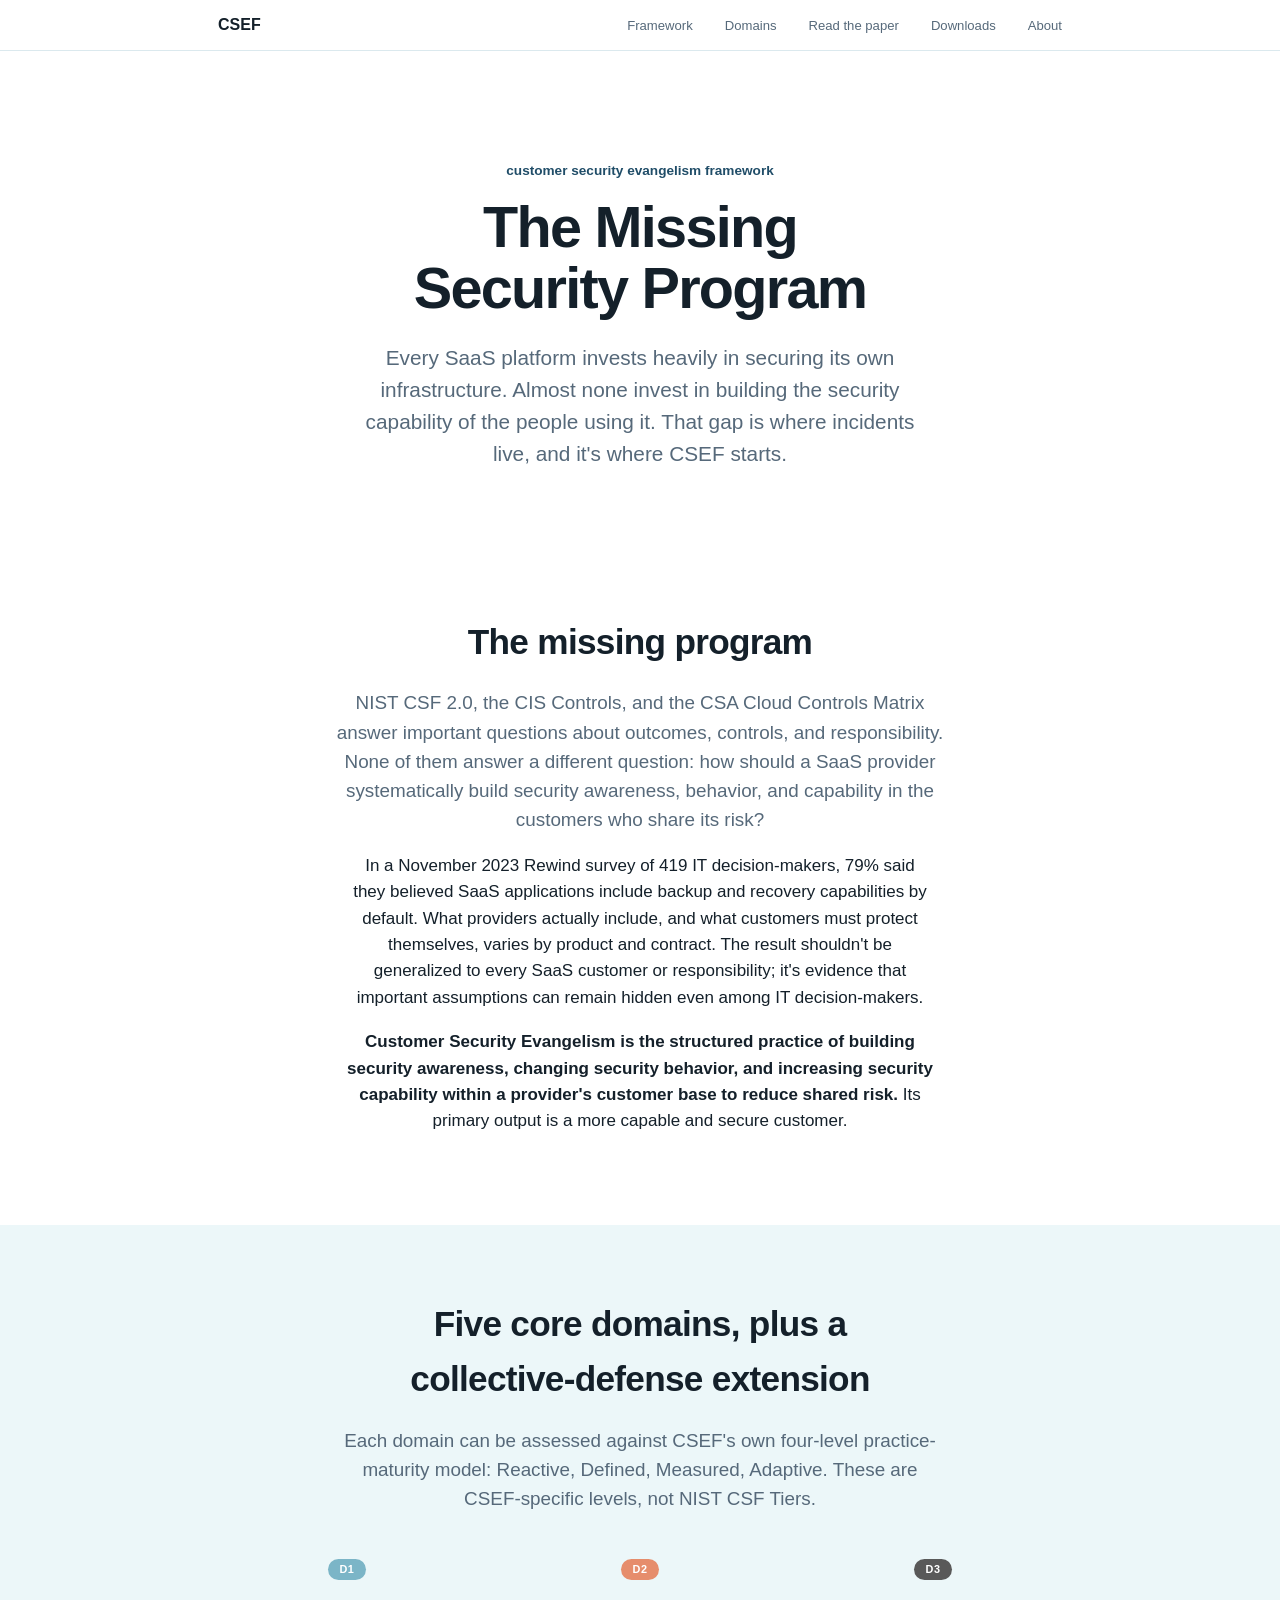
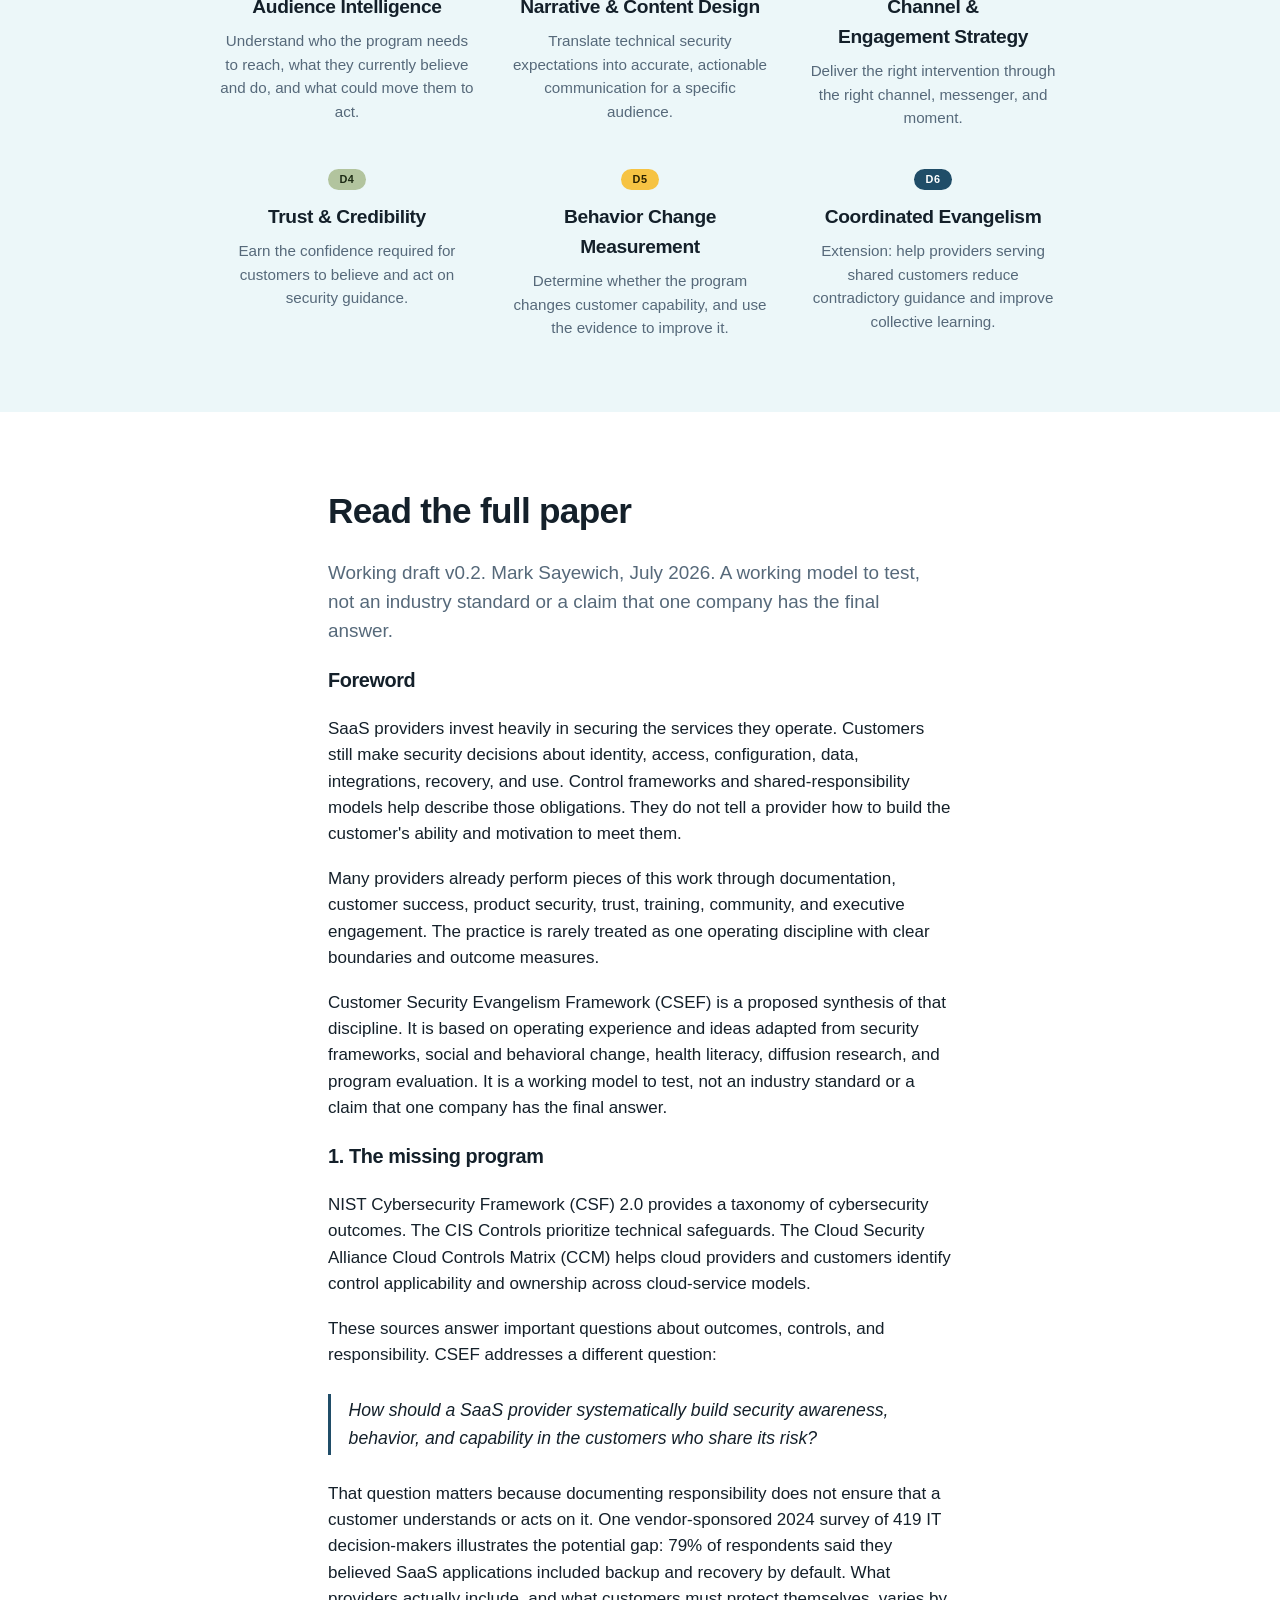
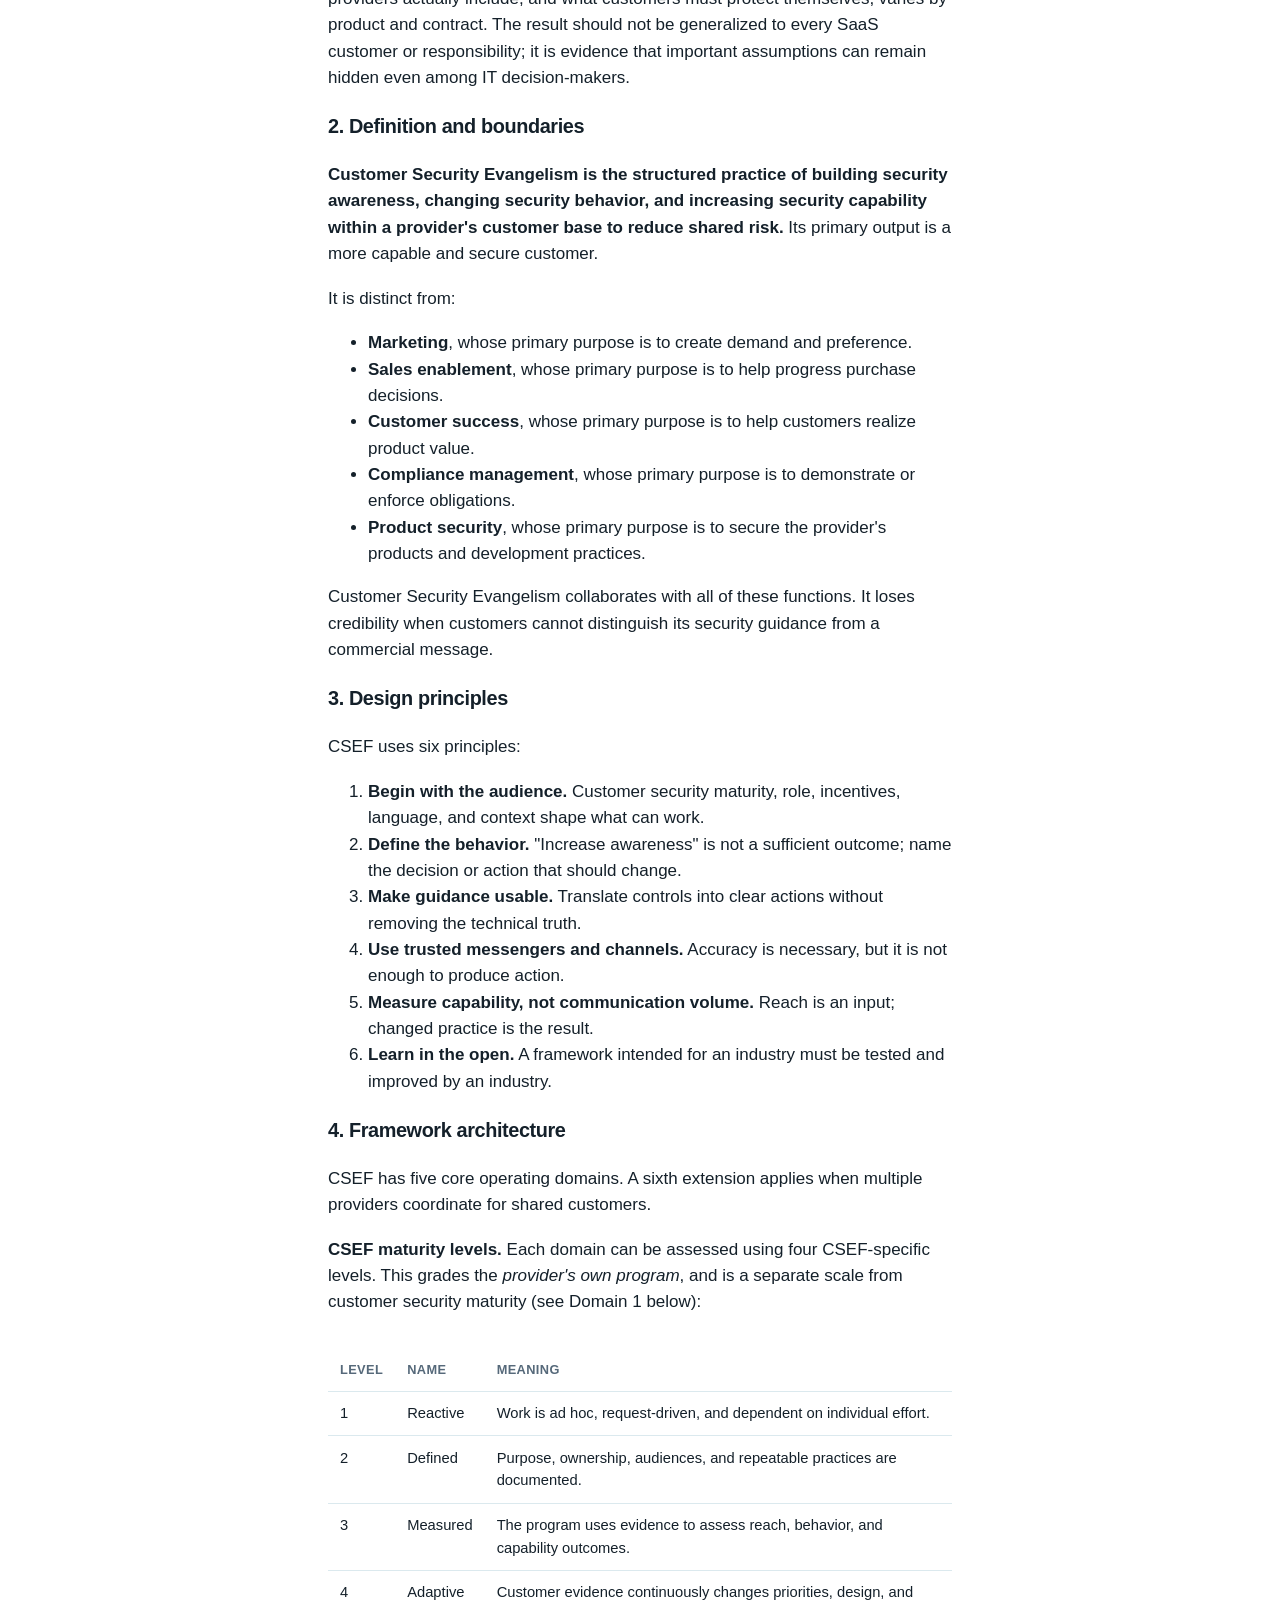
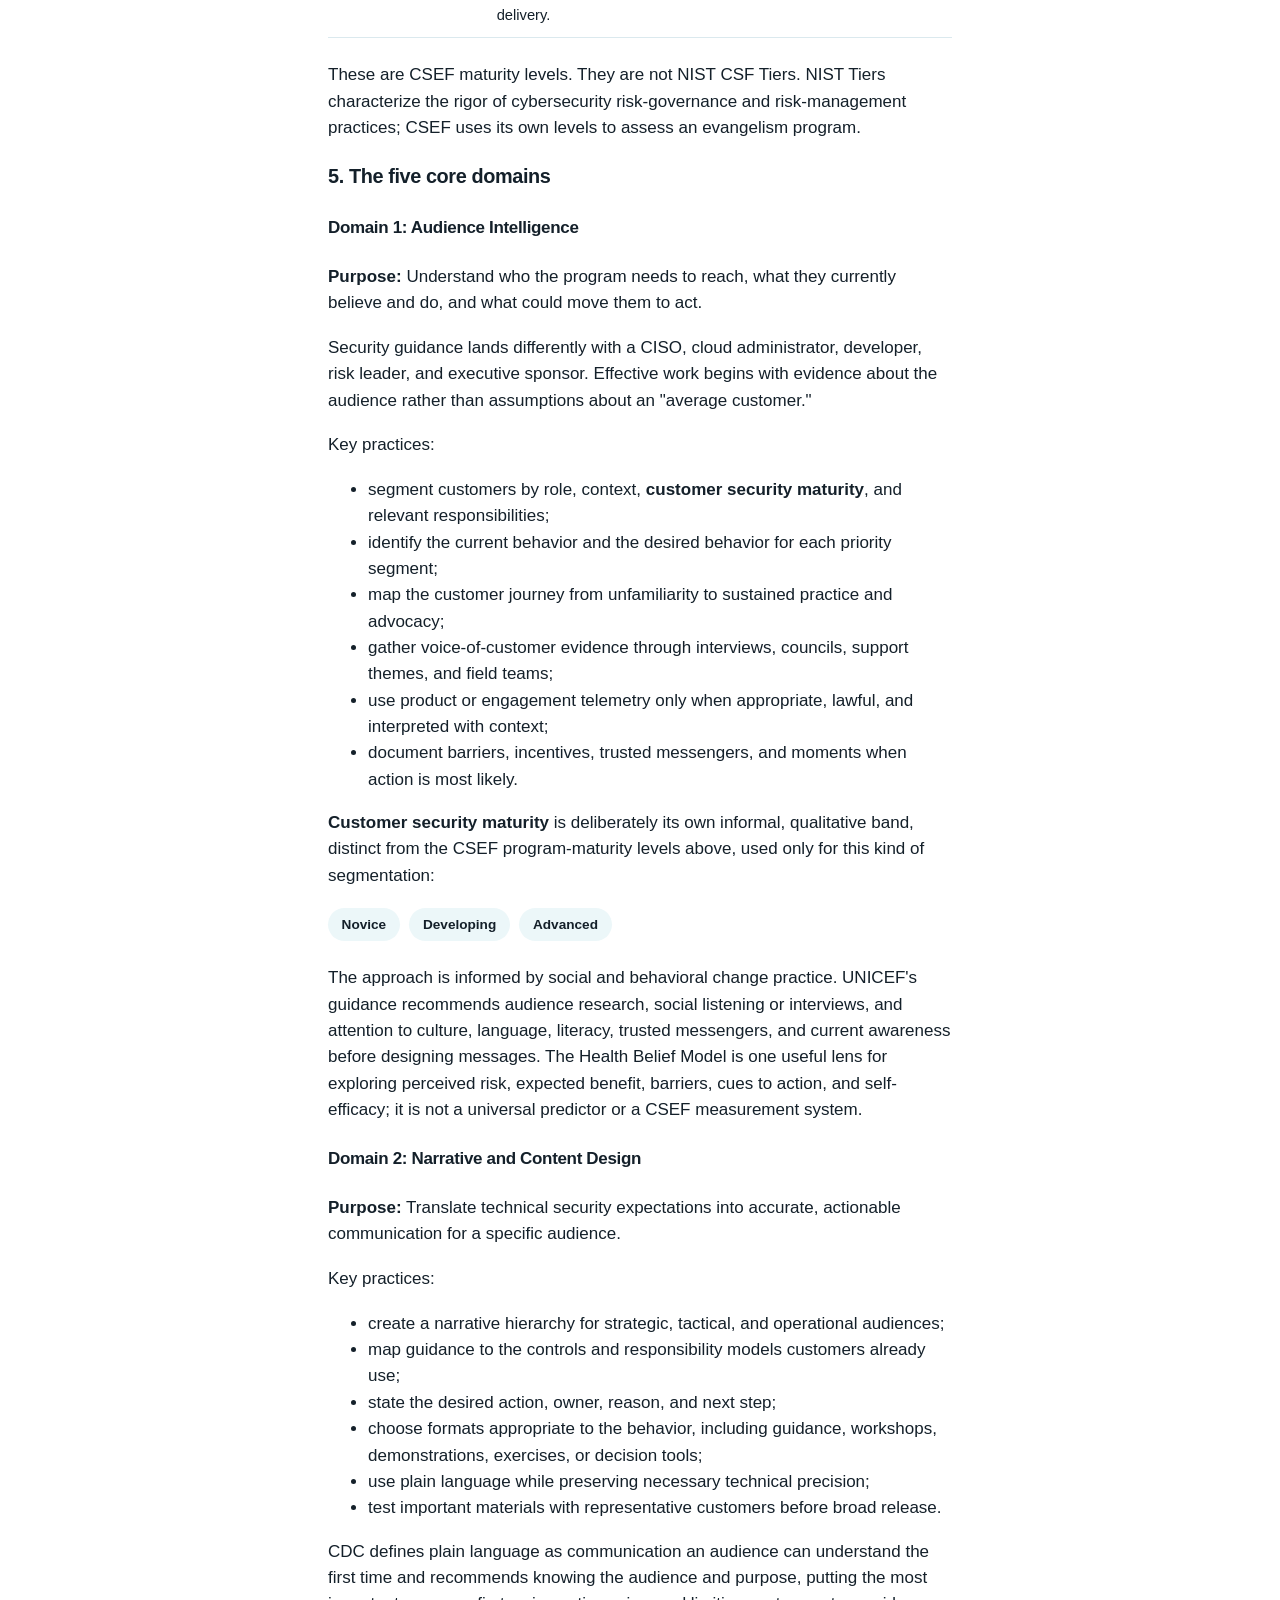
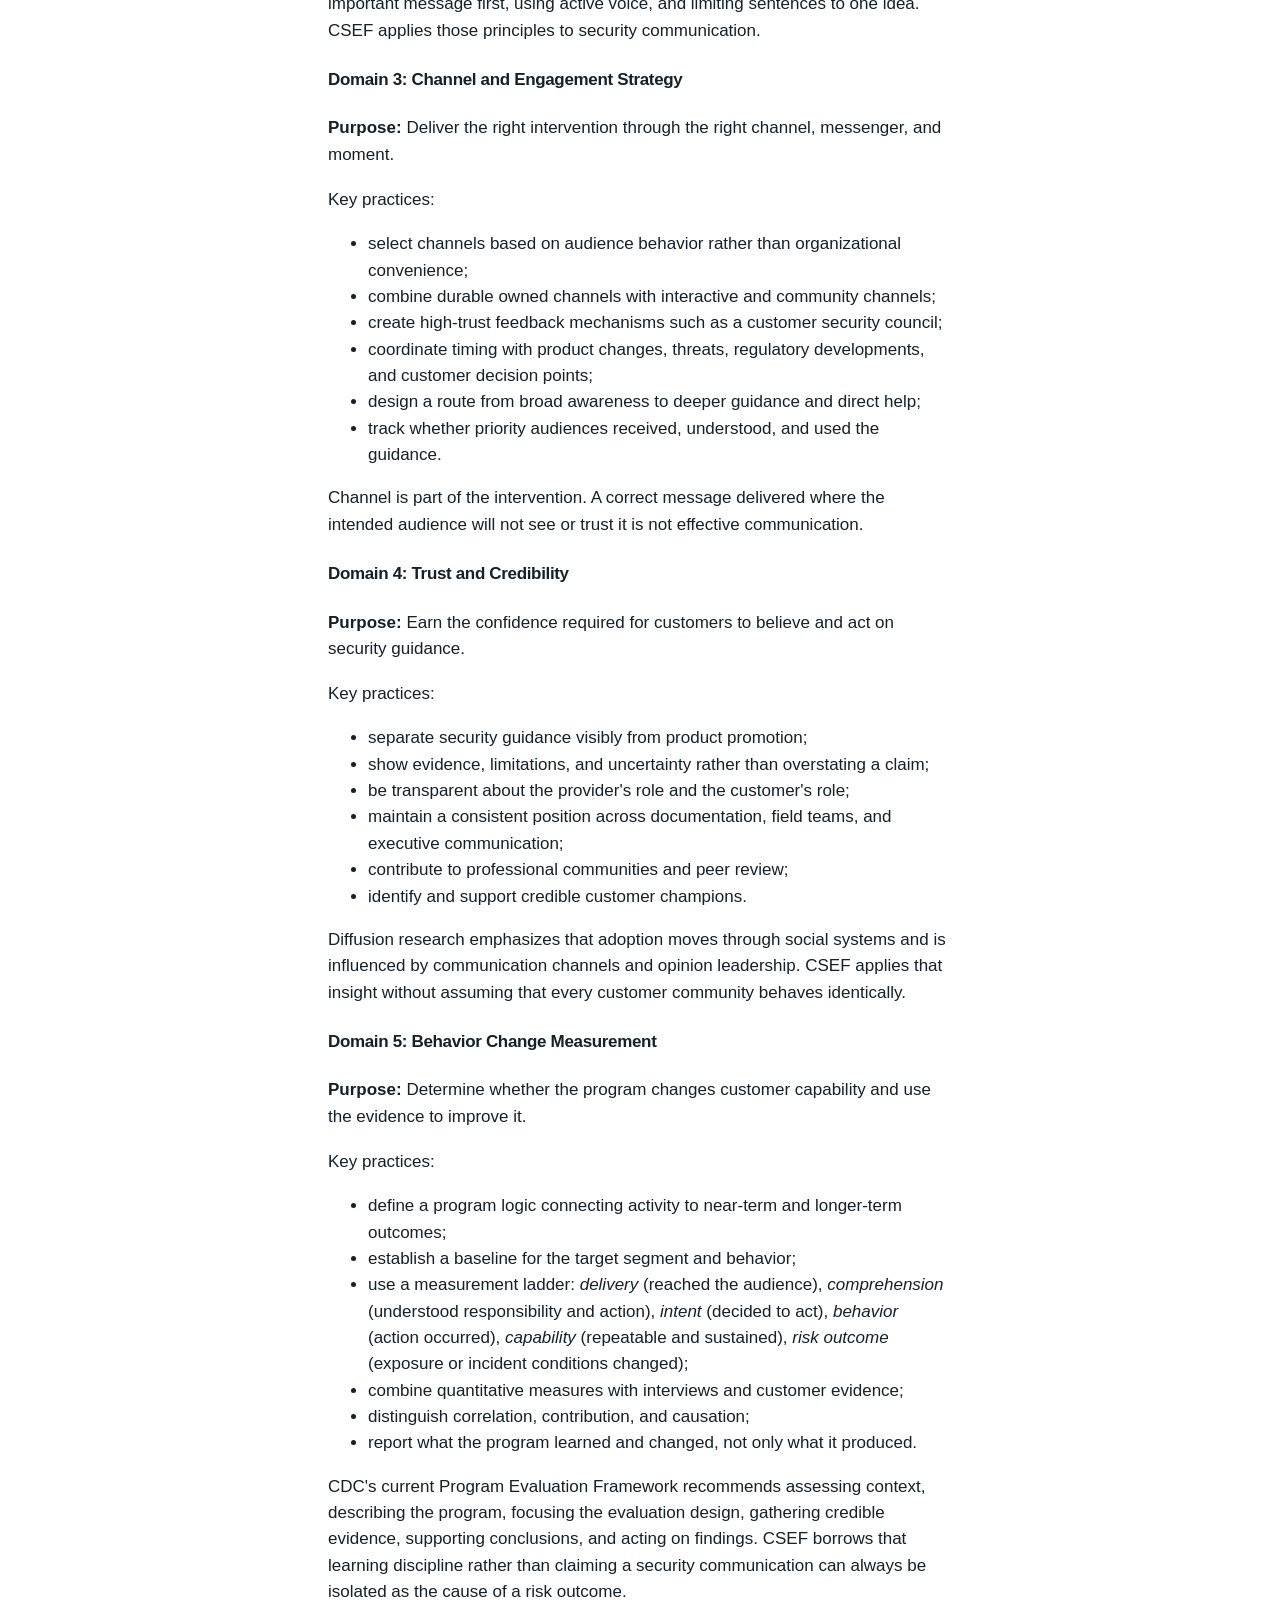
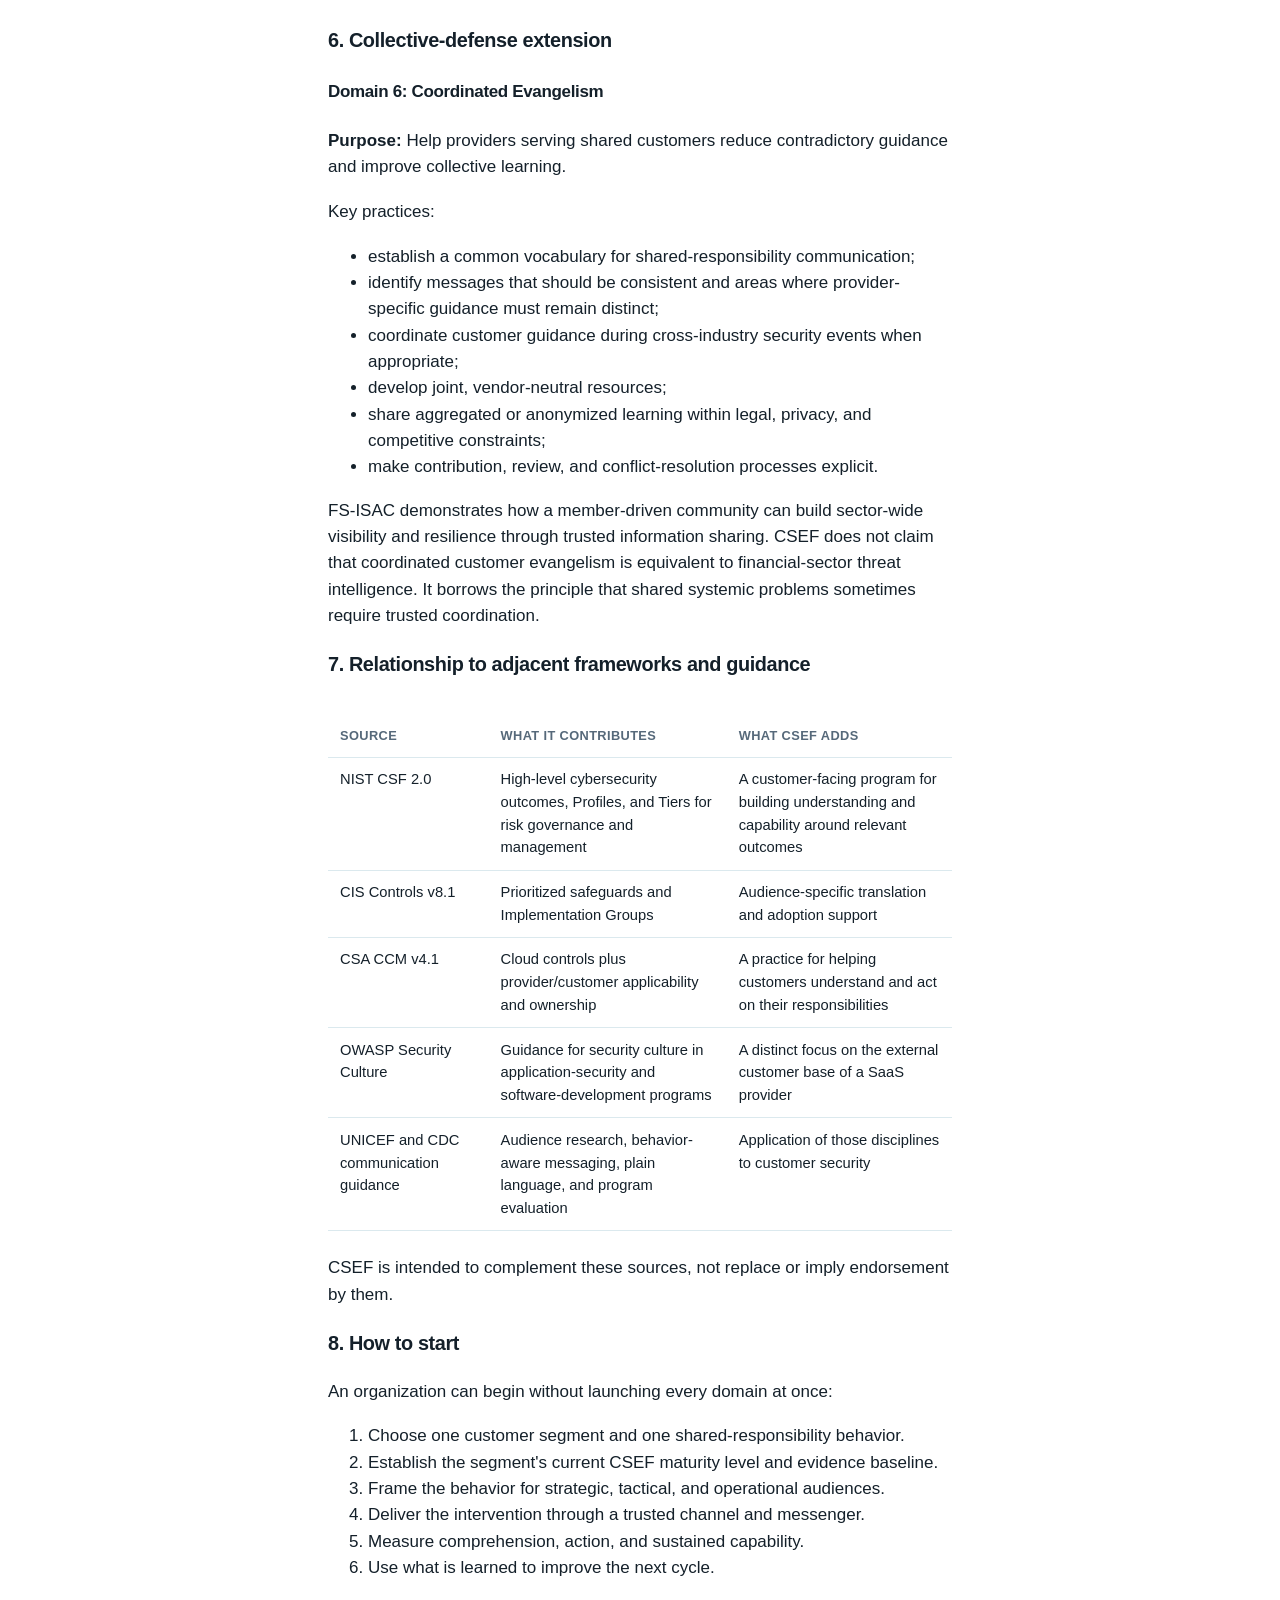
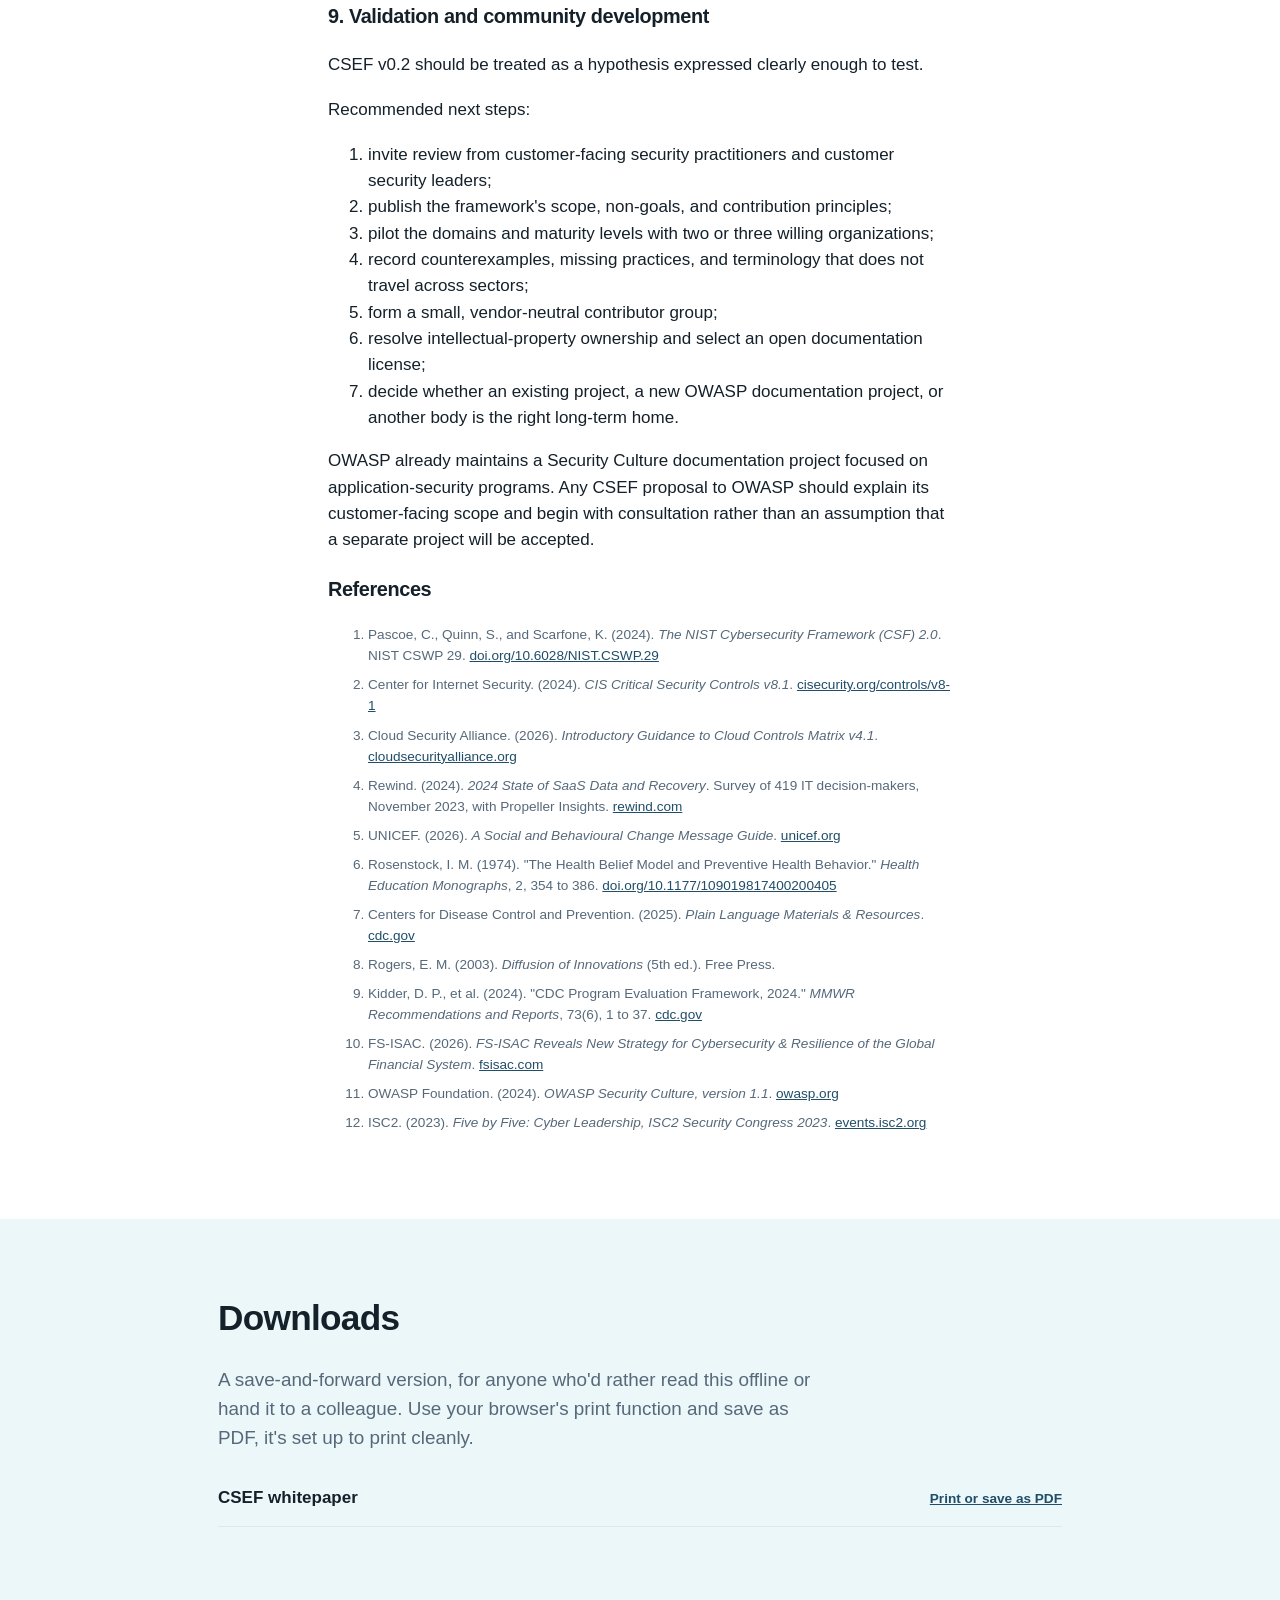
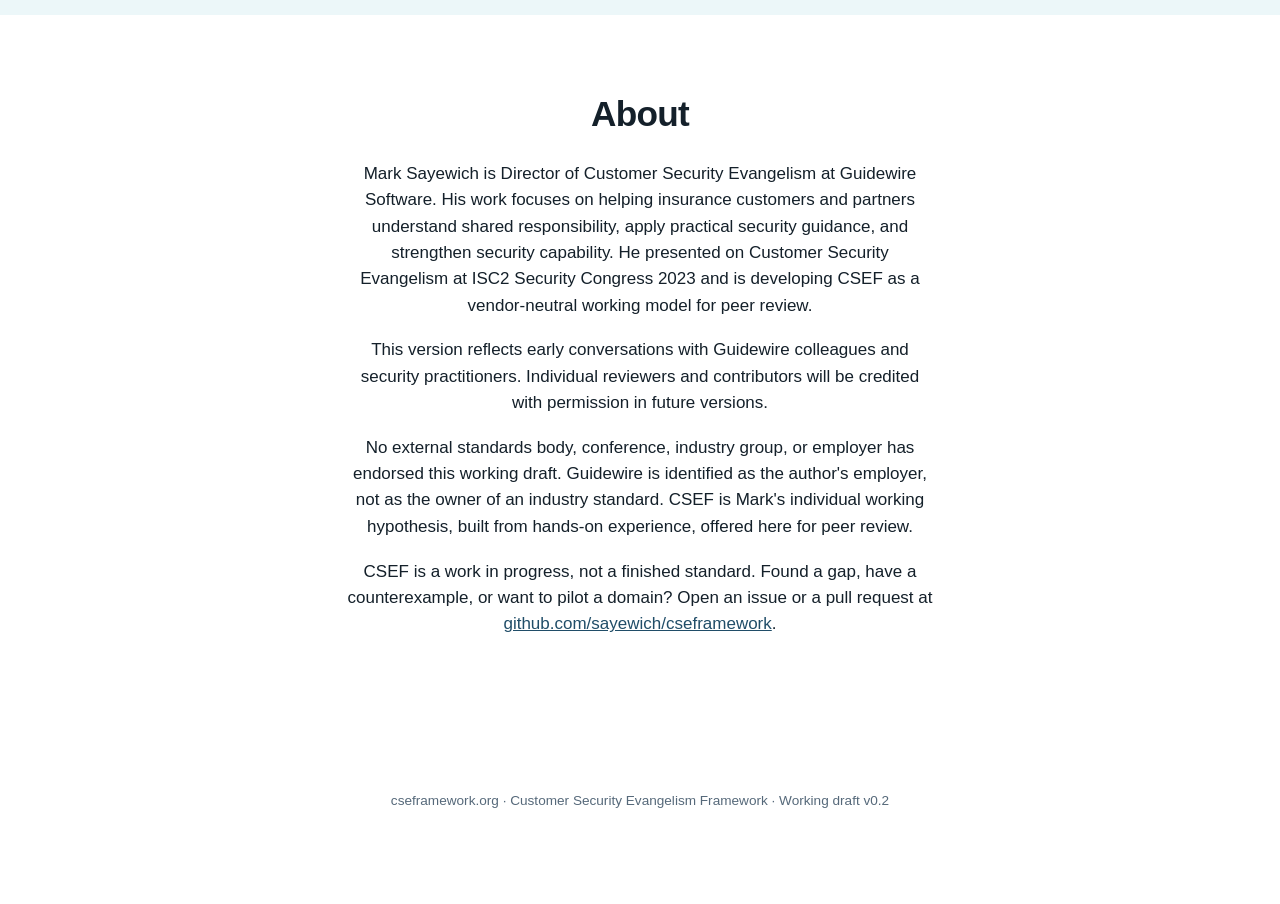
<file: index.html>
<!doctype html>
<html lang="en">
<head>
<meta charset="utf-8">
<meta name="viewport" content="width=device-width, initial-scale=1">
<title>CSEF: Customer Security Evangelism Framework</title>
<meta name="description" content="A practical model for building security capability across the SaaS shared-responsibility line. Five operating domains, a maturity model, and a measurement approach, offered as a working hypothesis for peer review.">
<link rel="canonical" href="https://cseframework.org/">
<script type="application/ld+json">
{
  "@context": "https://schema.org",
  "@type": "CreativeWork",
  "name": "Customer Security Evangelism Framework (CSEF)",
  "alternateName": "CSEF",
  "description": "A practical model for building security capability across the SaaS shared-responsibility line: five operating domains, a maturity model, and a measurement approach for building customer security awareness, behavior, and capability.",
  "author": {
    "@type": "Person",
    "name": "Mark Sayewich",
    "jobTitle": "Director of Customer Security Evangelism",
    "affiliation": {"@type": "Organization", "name": "Guidewire Software"}
  },
  "url": "https://cseframework.org/",
  "keywords": ["customer security evangelism", "SaaS shared responsibility", "security awareness", "behavior change", "security maturity model"],
  "isBasedOn": ["NIST CSF 2.0", "CIS Controls v8.1", "CSA CCM v4.1", "OWASP Security Culture"],
  "creativeWorkStatus": "Working draft v0.2, for peer review"
}
</script>
<style>
  :root {
    --bg: #ffffff;
    --surface: #ecf7f9;
    --text: #14202a;
    --text-muted: #56697a;
    --navy: #204d68;
    --blue: #7bb5c7;
    --coral: #e68d6c;
    --charcoal: #595959;
    --sage: #b2c49e;
    --gold: #f6c343;
    --border: #dbe9ee;
  }
  @media (prefers-color-scheme: dark) {
    :root:not([data-theme="light"]) {
      --bg: #0d1318;
      --surface: #16232a;
      --text: #e7edf1;
      --text-muted: #93a4b2;
      --navy: #7bb5c7;
      --border: #223038;
    }
  }
  :root[data-theme="dark"] {
    --bg: #0d1318;
    --surface: #16232a;
    --text: #e7edf1;
    --text-muted: #93a4b2;
    --navy: #7bb5c7;
    --border: #223038;
  }

  * { box-sizing: border-box; }
  html { scroll-behavior: smooth; }
  body {
    margin: 0; background: var(--bg); color: var(--text);
    font: 17px/1.55 -apple-system, "SF Pro Text", "Segoe UI", Roboto, sans-serif;
    -webkit-font-smoothing: antialiased;
  }
  h1, h2, h3, h4 { font-family: -apple-system, "SF Pro Display", "Segoe UI", sans-serif; font-weight: 600; letter-spacing: -.02em; text-wrap: balance; }
  a { color: var(--navy); }
  .wrap { max-width: 680px; margin: 0 auto; padding: 0 1.75rem; }
  .wide { max-width: 900px; }

  nav.topnav {
    position: sticky; top: 0; z-index: 10;
    background: color-mix(in srgb, var(--bg) 85%, transparent);
    backdrop-filter: blur(14px);
    border-bottom: 1px solid var(--border);
    padding: 1rem 0;
  }
  nav.topnav .wrap.wide { display: flex; align-items: center; gap: 2rem; }
  nav.topnav .brand { font: 600 1rem -apple-system, sans-serif; color: var(--text); text-decoration: none; margin-right: auto; }
  nav.topnav a.link { font: 500 .82rem -apple-system, sans-serif; color: var(--text-muted); text-decoration: none; }
  nav.topnav a.link:hover { color: var(--text); }

  header.hero { padding: 7rem 0 4.5rem; text-align: center; }
  header.hero .wrap { max-width: 780px; }
  header.hero .eyebrow {
    font: 600 .85rem -apple-system, sans-serif; color: var(--navy);
    margin: 0 0 1.2rem;
  }
  header.hero h1 { font-size: 3.6rem; line-height: 1.06; margin: 0 0 1.4rem; letter-spacing: -.03em; }
  header.hero p.tagline { font-size: 1.3rem; color: var(--text-muted); max-width: 48ch; margin: 0 auto; font-weight: 400; }

  section { padding: 4.5rem 0; }
  section.tinted { background: var(--surface); }
  section h2 { font-size: 2.2rem; margin: 0 0 1.2rem; text-align: center; }
  section p { margin: 0 0 1.15rem; }
  section p.lede { font-size: 1.18rem; color: var(--text-muted); max-width: 58ch; margin-left: auto; margin-right: auto; text-align: center; }
  #framework p:not(.lede), #about p { max-width: 62ch; margin-left: auto; margin-right: auto; }
  #framework, #about { text-align: center; }
  #paper h2, #downloads h2 { text-align: left; }
  #paper p.lede, #downloads p.lede { text-align: left; margin-left: 0; }

  .domain-grid {
    display: grid; grid-template-columns: repeat(auto-fit, minmax(220px, 1fr));
    gap: 2.2rem; margin-top: 2.6rem;
  }
  .domain-card { background: none; border: none; padding: 0; text-align: center; }
  .domain-card .tag {
    display: inline-block; font: 700 .68rem/1 -apple-system, sans-serif; letter-spacing: .05em;
    padding: .3rem .7rem; border-radius: 999px; margin-bottom: .8rem; color: #fff;
  }
  .domain-card h3 { font-size: 1.2rem; margin: 0 0 .45rem; }
  .domain-card p { font-size: .95rem; color: var(--text-muted); margin: 0; }
  .d1 .tag { background: var(--blue); } .d2 .tag { background: var(--coral); }
  .d3 .tag { background: var(--charcoal); } .d4 .tag { background: var(--sage); color: #1c2a14; }
  .d5 .tag { background: var(--gold); color: #2a2200; } .d6 .tag { background: var(--navy); }

  table { width: 100%; border-collapse: collapse; margin: 1rem 0 1.5rem; font-size: .92rem; }
  th, td { text-align: left; padding: .65rem .75rem; border-bottom: 1px solid var(--border); vertical-align: top; }
  th { color: var(--text-muted); font-weight: 600; font-size: .8rem; text-transform: uppercase; letter-spacing: .03em; }
  .wide-scroll { overflow-x: auto; }

  blockquote {
    margin: 1.6rem 0; padding: .2rem 0 .2rem 1.1rem; border-left: 3px solid var(--navy);
    color: var(--text); font-style: italic; font-size: 1.1rem;
  }

  .maturity-band { display: flex; gap: .6rem; flex-wrap: wrap; margin: 1rem 0 1.5rem; }
  .maturity-band span {
    font-size: .85rem; font-weight: 600; padding: .4rem .85rem; border-radius: 999px;
    background: var(--surface); color: var(--text);
  }

  .download-list { list-style: none; padding: 0; margin: 1rem 0; }
  .download-list li {
    display: flex; align-items: baseline; justify-content: space-between; gap: 1rem;
    padding: .9rem 0; border-bottom: 1px solid var(--border);
  }
  .download-list .name { font-weight: 600; }
  .download-list .status { font-size: .8rem; color: var(--text-muted); }

  footer.site-footer {
    padding: 3rem 0 5rem; color: var(--text-muted); font-size: .85rem; text-align: center;
  }
  footer.site-footer a { color: var(--text-muted); }

  code { font: .88em ui-monospace, "SF Mono", Menlo, monospace; background: var(--surface); padding: .1em .35em; border-radius: 3px; }
  .refs { font-size: .85rem; color: var(--text-muted); }
  .refs li { margin-bottom: .5rem; }

  .print-link {
    font: 600 .85rem -apple-system, sans-serif; color: var(--navy);
    background: none; border: none; padding: 0; cursor: pointer; text-decoration: underline;
  }

  @media print {
    nav.topnav, header.hero .eyebrow, #downloads, footer.site-footer { display: none; }
    section { padding: 1rem 0; break-inside: avoid; }
    section.tinted { background: none; }
    header.hero { padding: 1rem 0 2rem; text-align: left; }
    header.hero h1 { font-size: 2rem; }
    header.hero .wrap, #framework .wrap, #domains .wrap, #about .wrap { text-align: left; margin: 0; max-width: 100%; }
    section p.lede { text-align: left; margin-left: 0; }
    body { font-size: 12px; }
    a { color: var(--text); text-decoration: underline; }
  }
</style>
</head>
<body>

<nav class="topnav">
  <div class="wrap wide">
    <a class="brand" href="#top">CSEF</a>
    <a class="link" href="#framework">Framework</a>
    <a class="link" href="#domains">Domains</a>
    <a class="link" href="#paper">Read the paper</a>
    <a class="link" href="#downloads">Downloads</a>
    <a class="link" href="#about">About</a>
  </div>
</nav>

<header class="hero" id="top">
  <div class="wrap wide">
    <p class="eyebrow">customer security evangelism framework</p>
    <h1>The Missing Security Program</h1>
    <p class="tagline">Every SaaS platform invests heavily in securing its own infrastructure. Almost none invest in building the security capability of the people using it. That gap is where incidents live, and it's where CSEF starts.</p>
  </div>
</header>

<section id="framework">
  <div class="wrap wide">
    <h2>The missing program</h2>
    <p class="lede">NIST CSF 2.0, the CIS Controls, and the CSA Cloud Controls Matrix answer important questions about outcomes, controls, and responsibility. None of them answer a different question: how should a SaaS provider systematically build security awareness, behavior, and capability in the customers who share its risk?</p>
    <p>In a November 2023 Rewind survey of 419 IT decision-makers, 79% said they believed SaaS applications include backup and recovery capabilities by default. What providers actually include, and what customers must protect themselves, varies by product and contract. The result shouldn't be generalized to every SaaS customer or responsibility; it's evidence that important assumptions can remain hidden even among IT decision-makers.</p>
    <p><strong>Customer Security Evangelism is the structured practice of building security awareness, changing security behavior, and increasing security capability within a provider's customer base to reduce shared risk.</strong> Its primary output is a more capable and secure customer.</p>
  </div>
</section>

<section id="domains" class="tinted">
  <div class="wrap wide">
    <h2>Five core domains, plus a collective-defense extension</h2>
    <p class="lede">Each domain can be assessed against CSEF's own four-level practice-maturity model: Reactive, Defined, Measured, Adaptive. These are CSEF-specific levels, not NIST CSF Tiers.</p>
    <div class="domain-grid">
      <div class="domain-card d1"><span class="tag">D1</span><h3>Audience Intelligence</h3><p>Understand who the program needs to reach, what they currently believe and do, and what could move them to act.</p></div>
      <div class="domain-card d2"><span class="tag">D2</span><h3>Narrative &amp; Content Design</h3><p>Translate technical security expectations into accurate, actionable communication for a specific audience.</p></div>
      <div class="domain-card d3"><span class="tag">D3</span><h3>Channel &amp; Engagement Strategy</h3><p>Deliver the right intervention through the right channel, messenger, and moment.</p></div>
      <div class="domain-card d4"><span class="tag">D4</span><h3>Trust &amp; Credibility</h3><p>Earn the confidence required for customers to believe and act on security guidance.</p></div>
      <div class="domain-card d5"><span class="tag">D5</span><h3>Behavior Change Measurement</h3><p>Determine whether the program changes customer capability, and use the evidence to improve it.</p></div>
      <div class="domain-card d6"><span class="tag">D6</span><h3>Coordinated Evangelism</h3><p>Extension: help providers serving shared customers reduce contradictory guidance and improve collective learning.</p></div>
    </div>
  </div>
</section>

<section id="paper">
  <div class="wrap">
    <h2>Read the full paper</h2>
    <p class="lede">Working draft v0.2. Mark Sayewich, July 2026. A working model to test, not an industry standard or a claim that one company has the final answer.</p>

    <h3>Foreword</h3>
    <p>SaaS providers invest heavily in securing the services they operate. Customers still make security decisions about identity, access, configuration, data, integrations, recovery, and use. Control frameworks and shared-responsibility models help describe those obligations. They do not tell a provider how to build the customer's ability and motivation to meet them.</p>
    <p>Many providers already perform pieces of this work through documentation, customer success, product security, trust, training, community, and executive engagement. The practice is rarely treated as one operating discipline with clear boundaries and outcome measures.</p>
    <p>Customer Security Evangelism Framework (CSEF) is a proposed synthesis of that discipline. It is based on operating experience and ideas adapted from security frameworks, social and behavioral change, health literacy, diffusion research, and program evaluation. It is a working model to test, not an industry standard or a claim that one company has the final answer.</p>

    <h3>1. The missing program</h3>
    <p>NIST Cybersecurity Framework (CSF) 2.0 provides a taxonomy of cybersecurity outcomes. The CIS Controls prioritize technical safeguards. The Cloud Security Alliance Cloud Controls Matrix (CCM) helps cloud providers and customers identify control applicability and ownership across cloud-service models.</p>
    <p>These sources answer important questions about outcomes, controls, and responsibility. CSEF addresses a different question:</p>
    <blockquote>How should a SaaS provider systematically build security awareness, behavior, and capability in the customers who share its risk?</blockquote>
    <p>That question matters because documenting responsibility does not ensure that a customer understands or acts on it. One vendor-sponsored 2024 survey of 419 IT decision-makers illustrates the potential gap: 79% of respondents said they believed SaaS applications included backup and recovery by default. What providers actually include, and what customers must protect themselves, varies by product and contract. The result should not be generalized to every SaaS customer or responsibility; it is evidence that important assumptions can remain hidden even among IT decision-makers.</p>

    <h3>2. Definition and boundaries</h3>
    <p><strong>Customer Security Evangelism is the structured practice of building security awareness, changing security behavior, and increasing security capability within a provider's customer base to reduce shared risk.</strong> Its primary output is a more capable and secure customer.</p>
    <p>It is distinct from:</p>
    <ul>
      <li><strong>Marketing</strong>, whose primary purpose is to create demand and preference.</li>
      <li><strong>Sales enablement</strong>, whose primary purpose is to help progress purchase decisions.</li>
      <li><strong>Customer success</strong>, whose primary purpose is to help customers realize product value.</li>
      <li><strong>Compliance management</strong>, whose primary purpose is to demonstrate or enforce obligations.</li>
      <li><strong>Product security</strong>, whose primary purpose is to secure the provider's products and development practices.</li>
    </ul>
    <p>Customer Security Evangelism collaborates with all of these functions. It loses credibility when customers cannot distinguish its security guidance from a commercial message.</p>

    <h3>3. Design principles</h3>
    <p>CSEF uses six principles:</p>
    <ol>
      <li><strong>Begin with the audience.</strong> Customer security maturity, role, incentives, language, and context shape what can work.</li>
      <li><strong>Define the behavior.</strong> "Increase awareness" is not a sufficient outcome; name the decision or action that should change.</li>
      <li><strong>Make guidance usable.</strong> Translate controls into clear actions without removing the technical truth.</li>
      <li><strong>Use trusted messengers and channels.</strong> Accuracy is necessary, but it is not enough to produce action.</li>
      <li><strong>Measure capability, not communication volume.</strong> Reach is an input; changed practice is the result.</li>
      <li><strong>Learn in the open.</strong> A framework intended for an industry must be tested and improved by an industry.</li>
    </ol>

    <h3>4. Framework architecture</h3>
    <p>CSEF has five core operating domains. A sixth extension applies when multiple providers coordinate for shared customers.</p>
    <p><strong>CSEF maturity levels.</strong> Each domain can be assessed using four CSEF-specific levels. This grades the <em>provider's own program</em>, and is a separate scale from customer security maturity (see Domain 1 below):</p>
    <div class="wide-scroll">
    <table>
      <tr><th>Level</th><th>Name</th><th>Meaning</th></tr>
      <tr><td>1</td><td>Reactive</td><td>Work is ad hoc, request-driven, and dependent on individual effort.</td></tr>
      <tr><td>2</td><td>Defined</td><td>Purpose, ownership, audiences, and repeatable practices are documented.</td></tr>
      <tr><td>3</td><td>Measured</td><td>The program uses evidence to assess reach, behavior, and capability outcomes.</td></tr>
      <tr><td>4</td><td>Adaptive</td><td>Customer evidence continuously changes priorities, design, and delivery.</td></tr>
    </table>
    </div>
    <p>These are CSEF maturity levels. They are not NIST CSF Tiers. NIST Tiers characterize the rigor of cybersecurity risk-governance and risk-management practices; CSEF uses its own levels to assess an evangelism program.</p>

    <h3>5. The five core domains</h3>

    <h4>Domain 1: Audience Intelligence</h4>
    <p><strong>Purpose:</strong> Understand who the program needs to reach, what they currently believe and do, and what could move them to act.</p>
    <p>Security guidance lands differently with a CISO, cloud administrator, developer, risk leader, and executive sponsor. Effective work begins with evidence about the audience rather than assumptions about an "average customer."</p>
    <p>Key practices:</p>
    <ul>
      <li>segment customers by role, context, <strong>customer security maturity</strong>, and relevant responsibilities;</li>
      <li>identify the current behavior and the desired behavior for each priority segment;</li>
      <li>map the customer journey from unfamiliarity to sustained practice and advocacy;</li>
      <li>gather voice-of-customer evidence through interviews, councils, support themes, and field teams;</li>
      <li>use product or engagement telemetry only when appropriate, lawful, and interpreted with context;</li>
      <li>document barriers, incentives, trusted messengers, and moments when action is most likely.</li>
    </ul>
    <p><strong>Customer security maturity</strong> is deliberately its own informal, qualitative band, distinct from the CSEF program-maturity levels above, used only for this kind of segmentation:</p>
    <div class="maturity-band">
      <span>Novice</span><span>Developing</span><span>Advanced</span>
    </div>
    <p>The approach is informed by social and behavioral change practice. UNICEF's guidance recommends audience research, social listening or interviews, and attention to culture, language, literacy, trusted messengers, and current awareness before designing messages. The Health Belief Model is one useful lens for exploring perceived risk, expected benefit, barriers, cues to action, and self-efficacy; it is not a universal predictor or a CSEF measurement system.</p>

    <h4>Domain 2: Narrative and Content Design</h4>
    <p><strong>Purpose:</strong> Translate technical security expectations into accurate, actionable communication for a specific audience.</p>
    <p>Key practices:</p>
    <ul>
      <li>create a narrative hierarchy for strategic, tactical, and operational audiences;</li>
      <li>map guidance to the controls and responsibility models customers already use;</li>
      <li>state the desired action, owner, reason, and next step;</li>
      <li>choose formats appropriate to the behavior, including guidance, workshops, demonstrations, exercises, or decision tools;</li>
      <li>use plain language while preserving necessary technical precision;</li>
      <li>test important materials with representative customers before broad release.</li>
    </ul>
    <p>CDC defines plain language as communication an audience can understand the first time and recommends knowing the audience and purpose, putting the most important message first, using active voice, and limiting sentences to one idea. CSEF applies those principles to security communication.</p>

    <h4>Domain 3: Channel and Engagement Strategy</h4>
    <p><strong>Purpose:</strong> Deliver the right intervention through the right channel, messenger, and moment.</p>
    <p>Key practices:</p>
    <ul>
      <li>select channels based on audience behavior rather than organizational convenience;</li>
      <li>combine durable owned channels with interactive and community channels;</li>
      <li>create high-trust feedback mechanisms such as a customer security council;</li>
      <li>coordinate timing with product changes, threats, regulatory developments, and customer decision points;</li>
      <li>design a route from broad awareness to deeper guidance and direct help;</li>
      <li>track whether priority audiences received, understood, and used the guidance.</li>
    </ul>
    <p>Channel is part of the intervention. A correct message delivered where the intended audience will not see or trust it is not effective communication.</p>

    <h4>Domain 4: Trust and Credibility</h4>
    <p><strong>Purpose:</strong> Earn the confidence required for customers to believe and act on security guidance.</p>
    <p>Key practices:</p>
    <ul>
      <li>separate security guidance visibly from product promotion;</li>
      <li>show evidence, limitations, and uncertainty rather than overstating a claim;</li>
      <li>be transparent about the provider's role and the customer's role;</li>
      <li>maintain a consistent position across documentation, field teams, and executive communication;</li>
      <li>contribute to professional communities and peer review;</li>
      <li>identify and support credible customer champions.</li>
    </ul>
    <p>Diffusion research emphasizes that adoption moves through social systems and is influenced by communication channels and opinion leadership. CSEF applies that insight without assuming that every customer community behaves identically.</p>

    <h4>Domain 5: Behavior Change Measurement</h4>
    <p><strong>Purpose:</strong> Determine whether the program changes customer capability and use the evidence to improve it.</p>
    <p>Key practices:</p>
    <ul>
      <li>define a program logic connecting activity to near-term and longer-term outcomes;</li>
      <li>establish a baseline for the target segment and behavior;</li>
      <li>use a measurement ladder: <em>delivery</em> (reached the audience), <em>comprehension</em> (understood responsibility and action), <em>intent</em> (decided to act), <em>behavior</em> (action occurred), <em>capability</em> (repeatable and sustained), <em>risk outcome</em> (exposure or incident conditions changed);</li>
      <li>combine quantitative measures with interviews and customer evidence;</li>
      <li>distinguish correlation, contribution, and causation;</li>
      <li>report what the program learned and changed, not only what it produced.</li>
    </ul>
    <p>CDC's current Program Evaluation Framework recommends assessing context, describing the program, focusing the evaluation design, gathering credible evidence, supporting conclusions, and acting on findings. CSEF borrows that learning discipline rather than claiming a security communication can always be isolated as the cause of a risk outcome.</p>

    <h3>6. Collective-defense extension</h3>
    <h4>Domain 6: Coordinated Evangelism</h4>
    <p><strong>Purpose:</strong> Help providers serving shared customers reduce contradictory guidance and improve collective learning.</p>
    <p>Key practices:</p>
    <ul>
      <li>establish a common vocabulary for shared-responsibility communication;</li>
      <li>identify messages that should be consistent and areas where provider-specific guidance must remain distinct;</li>
      <li>coordinate customer guidance during cross-industry security events when appropriate;</li>
      <li>develop joint, vendor-neutral resources;</li>
      <li>share aggregated or anonymized learning within legal, privacy, and competitive constraints;</li>
      <li>make contribution, review, and conflict-resolution processes explicit.</li>
    </ul>
    <p>FS-ISAC demonstrates how a member-driven community can build sector-wide visibility and resilience through trusted information sharing. CSEF does not claim that coordinated customer evangelism is equivalent to financial-sector threat intelligence. It borrows the principle that shared systemic problems sometimes require trusted coordination.</p>

    <h3>7. Relationship to adjacent frameworks and guidance</h3>
    <div class="wide-scroll">
    <table>
      <tr><th>Source</th><th>What it contributes</th><th>What CSEF adds</th></tr>
      <tr><td>NIST CSF 2.0</td><td>High-level cybersecurity outcomes, Profiles, and Tiers for risk governance and management</td><td>A customer-facing program for building understanding and capability around relevant outcomes</td></tr>
      <tr><td>CIS Controls v8.1</td><td>Prioritized safeguards and Implementation Groups</td><td>Audience-specific translation and adoption support</td></tr>
      <tr><td>CSA CCM v4.1</td><td>Cloud controls plus provider/customer applicability and ownership</td><td>A practice for helping customers understand and act on their responsibilities</td></tr>
      <tr><td>OWASP Security Culture</td><td>Guidance for security culture in application-security and software-development programs</td><td>A distinct focus on the external customer base of a SaaS provider</td></tr>
      <tr><td>UNICEF and CDC communication guidance</td><td>Audience research, behavior-aware messaging, plain language, and program evaluation</td><td>Application of those disciplines to customer security</td></tr>
    </table>
    </div>
    <p>CSEF is intended to complement these sources, not replace or imply endorsement by them.</p>

    <h3>8. How to start</h3>
    <p>An organization can begin without launching every domain at once:</p>
    <ol>
      <li>Choose one customer segment and one shared-responsibility behavior.</li>
      <li>Establish the segment's current CSEF maturity level and evidence baseline.</li>
      <li>Frame the behavior for strategic, tactical, and operational audiences.</li>
      <li>Deliver the intervention through a trusted channel and messenger.</li>
      <li>Measure comprehension, action, and sustained capability.</li>
      <li>Use what is learned to improve the next cycle.</li>
    </ol>

    <h3>9. Validation and community development</h3>
    <p>CSEF v0.2 should be treated as a hypothesis expressed clearly enough to test.</p>
    <p>Recommended next steps:</p>
    <ol>
      <li>invite review from customer-facing security practitioners and customer security leaders;</li>
      <li>publish the framework's scope, non-goals, and contribution principles;</li>
      <li>pilot the domains and maturity levels with two or three willing organizations;</li>
      <li>record counterexamples, missing practices, and terminology that does not travel across sectors;</li>
      <li>form a small, vendor-neutral contributor group;</li>
      <li>resolve intellectual-property ownership and select an open documentation license;</li>
      <li>decide whether an existing project, a new OWASP documentation project, or another body is the right long-term home.</li>
    </ol>
    <p>OWASP already maintains a Security Culture documentation project focused on application-security programs. Any CSEF proposal to OWASP should explain its customer-facing scope and begin with consultation rather than an assumption that a separate project will be accepted.</p>

    <h3 class="refs-heading">References</h3>
    <ol class="refs">
      <li>Pascoe, C., Quinn, S., and Scarfone, K. (2024). <em>The NIST Cybersecurity Framework (CSF) 2.0</em>. NIST CSWP 29. <a href="https://doi.org/10.6028/NIST.CSWP.29">doi.org/10.6028/NIST.CSWP.29</a></li>
      <li>Center for Internet Security. (2024). <em>CIS Critical Security Controls v8.1</em>. <a href="https://www.cisecurity.org/controls/v8-1">cisecurity.org/controls/v8-1</a></li>
      <li>Cloud Security Alliance. (2026). <em>Introductory Guidance to Cloud Controls Matrix v4.1</em>. <a href="https://cloudsecurityalliance.org/artifacts/introductory-guidance-to-ccm">cloudsecurityalliance.org</a></li>
      <li>Rewind. (2024). <em>2024 State of SaaS Data and Recovery</em>. Survey of 419 IT decision-makers, November 2023, with Propeller Insights. <a href="https://rewind.com/wp-content/uploads/2024/05/RWD_SaaS_Data_Backup_Report_2024.pdf">rewind.com</a></li>
      <li>UNICEF. (2026). <em>A Social and Behavioural Change Message Guide</em>. <a href="https://www.unicef.org/reports/social-and-behavioural-change-message-guide">unicef.org</a></li>
      <li>Rosenstock, I. M. (1974). "The Health Belief Model and Preventive Health Behavior." <em>Health Education Monographs</em>, 2, 354 to 386. <a href="https://doi.org/10.1177/109019817400200405">doi.org/10.1177/109019817400200405</a></li>
      <li>Centers for Disease Control and Prevention. (2025). <em>Plain Language Materials &amp; Resources</em>. <a href="https://www.cdc.gov/health-literacy/php/develop-materials/plain-language.html">cdc.gov</a></li>
      <li>Rogers, E. M. (2003). <em>Diffusion of Innovations</em> (5th ed.). Free Press.</li>
      <li>Kidder, D. P., et al. (2024). "CDC Program Evaluation Framework, 2024." <em>MMWR Recommendations and Reports</em>, 73(6), 1 to 37. <a href="https://www.cdc.gov/mmwr/volumes/73/rr/rr7306a1.htm">cdc.gov</a></li>
      <li>FS-ISAC. (2026). <em>FS-ISAC Reveals New Strategy for Cybersecurity &amp; Resilience of the Global Financial System</em>. <a href="https://www.fsisac.com/newsroom/fsisac-reveals-new-strategy-for-cybersecurity-resilience-of-the-global-financial-system">fsisac.com</a></li>
      <li>OWASP Foundation. (2024). <em>OWASP Security Culture, version 1.1</em>. <a href="https://owasp.org/www-project-security-culture/">owasp.org</a></li>
      <li>ISC2. (2023). <em>Five by Five: Cyber Leadership, ISC2 Security Congress 2023</em>. <a href="https://events.isc2.org/p/s/five-by-five-cyber-leadership-5992">events.isc2.org</a></li>
    </ol>
  </div>
</section>

<section id="downloads" class="tinted">
  <div class="wrap wide">
    <h2>Downloads</h2>
    <p class="lede">A save-and-forward version, for anyone who'd rather read this offline or hand it to a colleague. Use your browser's print function and save as PDF, it's set up to print cleanly.</p>
    <ul class="download-list">
      <li><span class="name">CSEF whitepaper</span><span class="status"><button type="button" id="print-btn" class="print-link">Print or save as PDF</button></span></li>
    </ul>
  </div>
</section>

<section id="about">
  <div class="wrap">
    <h2>About</h2>
    <p>Mark Sayewich is Director of Customer Security Evangelism at Guidewire Software. His work focuses on helping insurance customers and partners understand shared responsibility, apply practical security guidance, and strengthen security capability. He presented on Customer Security Evangelism at ISC2 Security Congress 2023 and is developing CSEF as a vendor-neutral working model for peer review.</p>
    <p>This version reflects early conversations with Guidewire colleagues and security practitioners. Individual reviewers and contributors will be credited with permission in future versions.</p>
    <p>No external standards body, conference, industry group, or employer has endorsed this working draft. Guidewire is identified as the author's employer, not as the owner of an industry standard. CSEF is Mark's individual working hypothesis, built from hands-on experience, offered here for peer review.</p>
    <p>CSEF is a work in progress, not a finished standard. Found a gap, have a counterexample, or want to pilot a domain? Open an issue or a pull request at <a href="https://github.com/sayewich/cseframework">github.com/sayewich/cseframework</a>.</p>
  </div>
</section>

<footer class="site-footer">
  <div class="wrap wide">
    <p>cseframework.org &middot; Customer Security Evangelism Framework &middot; Working draft v0.2</p>
  </div>
</footer>


<script>
  document.getElementById('print-btn').addEventListener('click', function () { window.print(); });
</script>

</body>
</html>
</file>
